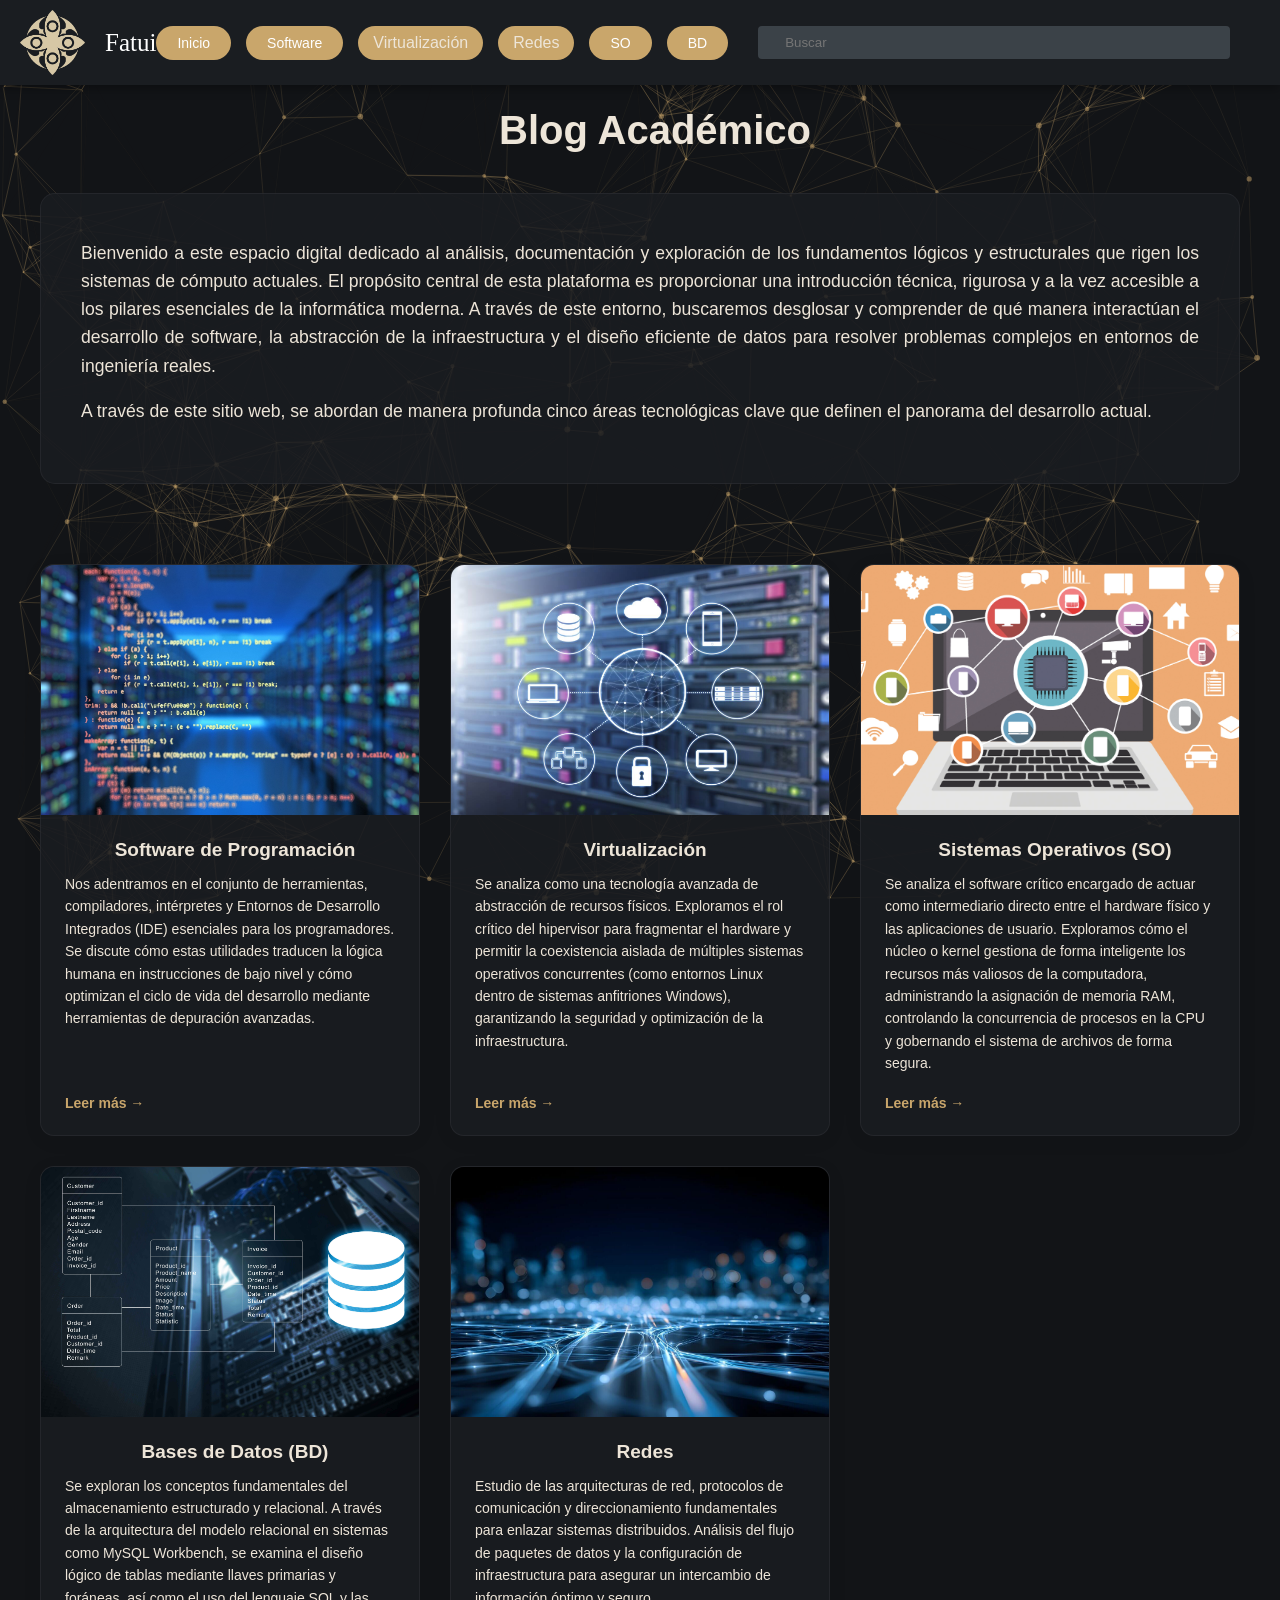
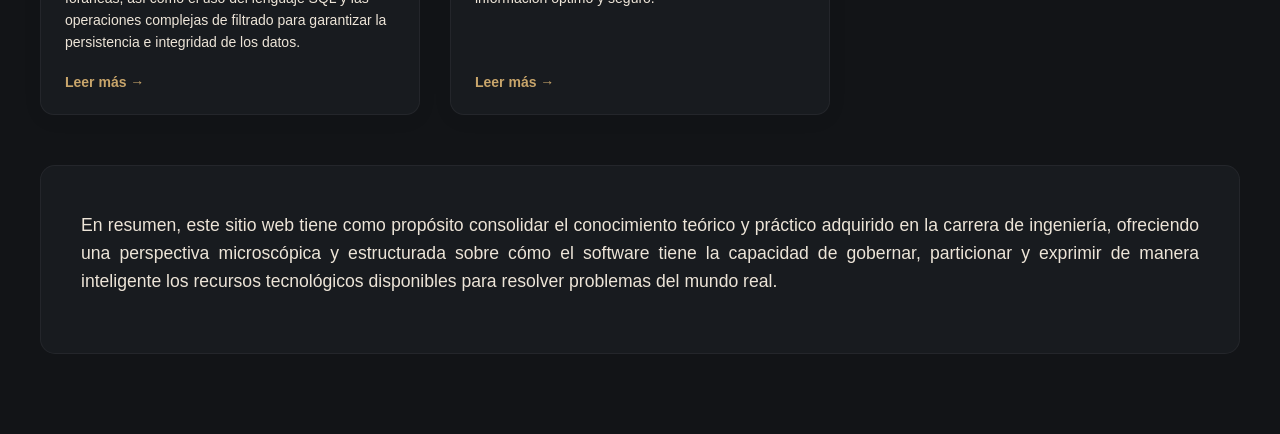
<file: index.html>
a<!DOCTYPE html>
<link rel="stylesheet" href="styles.css">
<script src="js/index.js"></script>
<html lang="es">
<head>
    <meta charset="UTF-8">
    <meta name="viewport" content="width=device-width, initial-scale=1.0">
    <title>Blog Académico</title>
</head>
<body>

     <div id="particles-js"></div>

    <nav class="navbar">
        <div class="nav-left">
            <div class="logo">
                <img src="img/logo1.png" alt="Logo">
            </div>
            <div class="user-name">
                <span>Fatui</span>
            </div>
        </div>

           <div class="nav-links">
    <a href="index.html" class="nav-btn">Inicio</a>
    <a href="software.html" class="nav-btn">Software</a>
    <a href="virtualizacion.html" class="btn-nav">Virtualización</a>
    <a href="redes.html" class="btn-nav">Redes</a>
    <a href="so.html" class="nav-btn">SO</a>
    <a href="bd.html" class="nav-btn">BD</a>
    
    
           </div>
        
        <div class="nav-center">
           <div class="search-container">
            <i class="fas fa-search"></i>
            <input type="text" placeholder="Buscar">
           </div>
           
    </nav>
    

    <main>
        <!-- Posibles temas,
         Software de Programación, SO, Virtualización, Bases de Datos -->
          <main class="Title">
            <div class="Title-container">
              <h1>Blog Académico</h1>
            </div>
          </main>

         <main class="Content">
            <div class="container">
              <p>
             Bienvenido a este espacio digital dedicado al análisis, documentación y exploración de los fundamentos lógicos y estructurales que rigen los sistemas de cómputo actuales. El propósito central de esta plataforma es proporcionar una introducción técnica, rigurosa y a la vez accesible a los pilares esenciales de la informática moderna. A través de este entorno, buscaremos desglosar y comprender de qué manera interactúan el desarrollo de software, la abstracción de la infraestructura y el diseño eficiente de datos para resolver problemas complejos en entornos de ingeniería reales.
              </p>

              <p>
                A través de este sitio web, se abordan de manera profunda cinco áreas tecnológicas clave que definen el panorama del desarrollo actual.
              </p>
              </div>
         </main>
                 
              <section class="contenedor-temas">
 
  
  <div class="grid-tarjetas">
    
    <div class="tarjeta">
      <div class="imagen-tarjeta bg-azul">
        <span class="numero">1</span>
        <img src="img/software_portada.jpg" alt="Software de Programación">
      </div>
      <div class="contenido-tarjeta">
        <h3>Software de Programación</h3>
        <p>Nos adentramos en el conjunto de herramientas, compiladores, intérpretes y Entornos de Desarrollo Integrados (IDE) esenciales para los programadores. Se discute cómo estas utilidades traducen la lógica humana en instrucciones de bajo nivel y cómo optimizan el ciclo de vida del desarrollo mediante herramientas de depuración avanzadas.</p>
        <a href="software.html" class="enlace-leer-mas">Leer más &rarr;</a>
      </div>
    </div>

    <div class="tarjeta">
      <div class="imagen-tarjeta bg-verde">
        <span class="numero">2</span>
        <img src="img/virtualizacion_portada.jpg" alt="Virtualización">
      </div>
      <div class="contenido-tarjeta">
        <h3>Virtualización</h3>
        <p>Se analiza como una tecnología avanzada de abstracción de recursos físicos. Exploramos el rol crítico del hipervisor para fragmentar el hardware y permitir la coexistencia aislada de múltiples sistemas operativos concurrentes (como entornos Linux dentro de sistemas anfitriones Windows), garantizando la seguridad y optimización de la infraestructura.</p>
        <a href="virtualizacion.html" class="enlace-leer-mas">Leer más &rarr;</a>
      </div>
    </div>

    <div class="tarjeta">
      <div class="imagen-tarjeta bg-morado">
        <span class="numero">3</span>
        <img src="img/so_portada.jpg" alt="Sistemas Operativos">
      </div>
      <div class="contenido-tarjeta">
        <h3>Sistemas Operativos (SO)</h3>
        <p>Se analiza el software crítico encargado de actuar como intermediario directo entre el hardware físico y las aplicaciones de usuario. Exploramos cómo el núcleo o kernel gestiona de forma inteligente los recursos más valiosos de la computadora, administrando la asignación de memoria RAM, controlando la concurrencia de procesos en la CPU y gobernando el sistema de archivos de forma segura.</p>
        <a href="so.html" class="enlace-leer-mas">Leer más &rarr;</a>
      </div>
    </div>

    <div class="tarjeta">
      <div class="imagen-tarjeta bg-naranja">
        <span class="numero">4</span>
        <img src="img/bd_portada.jpg" alt="Bases de Datos">
      </div>
      <div class="contenido-tarjeta">
        <h3>Bases de Datos (BD)</h3>
        <p>Se exploran los conceptos fundamentales del almacenamiento estructurado y relacional. A través de la arquitectura del modelo relacional en sistemas como MySQL Workbench, se examina el diseño lógico de tablas mediante llaves primarias y foráneas, así como el uso del lenguaje SQL y las operaciones complejas de filtrado para garantizar la persistencia e integridad de los datos.</p>
        <a href="bd.html" class="enlace-leer-mas">Leer más &rarr;</a>
      </div>
    </div>

    <div class="tarjeta">
      <div class="imagen-tarjeta bg-tejan">
        <span class="numero">5</span>
        <img src="img/redes_portada.jpg" alt="Redes y Conectividad">
      </div>
      <div class="contenido-tarjeta">
        <h3>Redes</h3>
        <p>Estudio de las arquitecturas de red, protocolos de comunicación y direccionamiento fundamentales para enlazar sistemas distribuidos. Análisis del flujo de paquetes de datos y la configuración de infraestructura para asegurar un intercambio de información óptimo y seguro.</p>
        <a href="redes.html" class="enlace-leer-mas">Leer más &rarr;</a>
      </div>
    </div>

  </div>
         <main class="Content">
            <div class="container">
  <p>
    En resumen, este sitio web tiene como propósito consolidar el conocimiento teórico y práctico adquirido en la carrera de ingeniería, ofreciendo una perspectiva microscópica y estructurada sobre cómo el software tiene la capacidad de gobernar, particionar y exprimir de manera inteligente los recursos tecnológicos disponibles para resolver problemas del mundo real.
  </p>
    </div>
         </main>
</section>
             </div>
         </main>
    </main>

           <script src="js/particles.min.js"></script>
           <script src="js/app.js"></script>

</body>
</html>
</file>
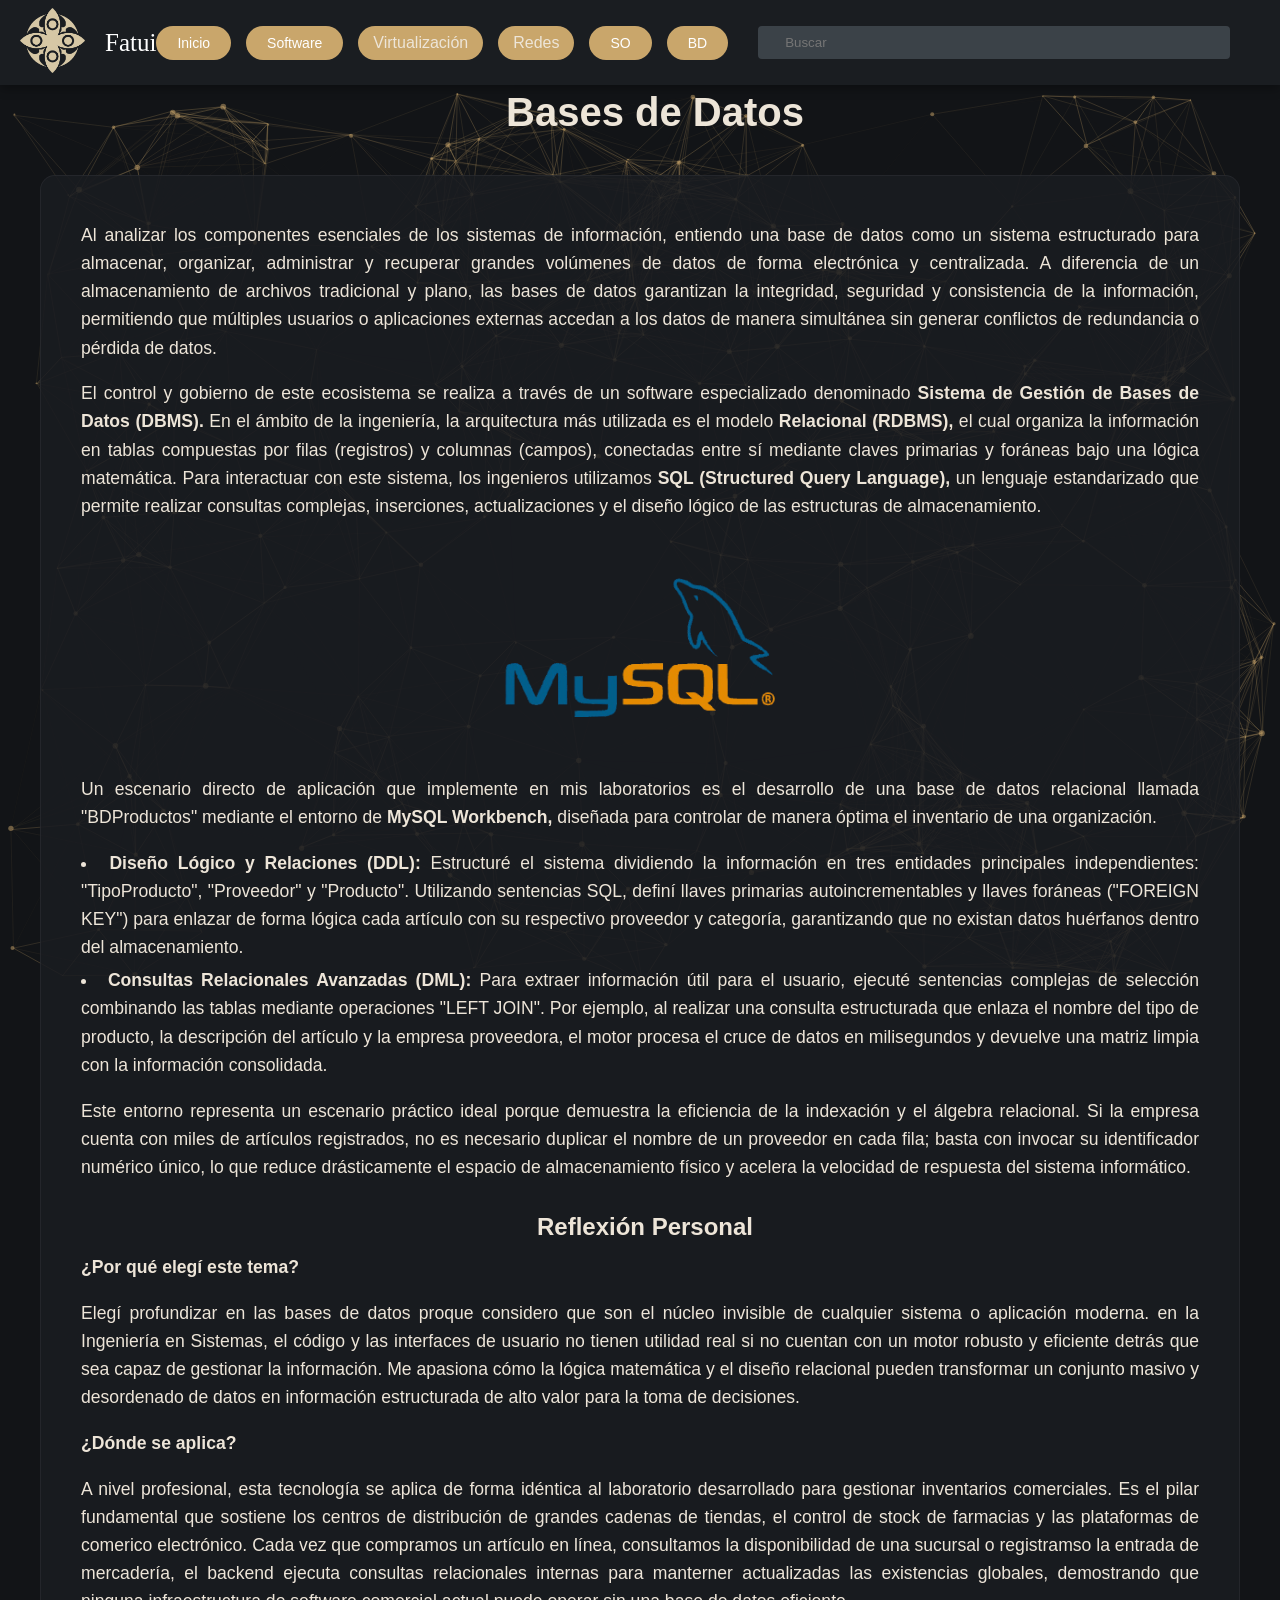
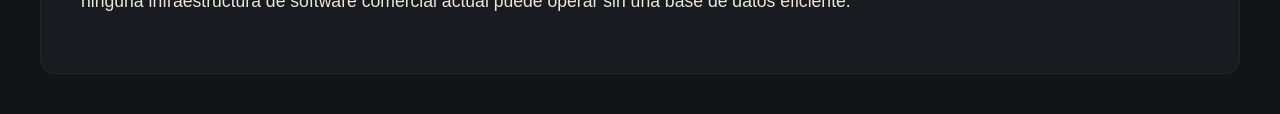
<file: bd.html>
<!DOCTYPE html>
<html lang="es">
<link rel="stylesheet" href="styles.css">
<script src="js/index.js"></script>
<head>
    <meta charset="UTF-8">
    <meta name="viewport" content="width=device-width, initial-scale=1.0">
    <title>Bases de Datos</title>
</head>
<body>
    
     <div id="particles-js"></div>

    <nav class="navbar">
        <div class="nav-left">
            <div class="logo">
                <img src="img/logo1.png" alt="Logo">
            </div>
            <div class="user-name">
                <span>Fatui</span>
            </div>
        </div>

           <div class="nav-links">
    <a href="index.html" class="nav-btn">Inicio</a>
    <a href="software.html" class="nav-btn">Software</a>
    <a href="virtualizacion.html" class="btn-nav">Virtualización</a>
    <a href="redes.html" class="btn-nav">Redes</a>
    <a href="so.html" class="nav-btn">SO</a>
    <a href="bd.html" class="nav-btn">BD</a>
    
    
        </div>
        
        <div class="nav-center">
           <div class="search-container">
            <i class="fas fa-search"></i>
            <input type="text" placeholder="Buscar">
        </div>
           
    </nav>
    <main>
        <main class="Title">
            <div class="Title-container-BD">
              <h1>Bases de Datos</h1>
            </div>
    </main>
        <main class="Content">
        <div class="container">
           <p>
            Al analizar los componentes esenciales de los sistemas de información, entiendo una base de datos como un sistema estructurado para almacenar, organizar, administrar y recuperar grandes volúmenes de datos de forma electrónica y centralizada. A diferencia de un almacenamiento de archivos tradicional y plano, las bases de datos garantizan la integridad, seguridad y consistencia de la información, permitiendo que múltiples usuarios o aplicaciones externas accedan a los datos de manera simultánea sin generar conflictos de redundancia o pérdida de datos.
           </p>
           <p>
            El control y gobierno de este ecosistema se realiza a través de un software especializado denominado <strong>Sistema de Gestión de Bases de Datos (DBMS).</strong> En el ámbito de la ingeniería, la arquitectura más utilizada es el modelo <strong>Relacional (RDBMS),</strong> el cual organiza la información en tablas compuestas por filas (registros) y columnas (campos), conectadas entre sí mediante claves primarias y foráneas bajo una lógica matemática. Para interactuar con este sistema, los ingenieros utilizamos <strong>SQL (Structured Query Language),</strong> un lenguaje estandarizado que permite realizar consultas complejas, inserciones, actualizaciones y el diseño lógico de las estructuras de almacenamiento.
               
               <div class="img_bd">
                        <img src="img/mysql.png" alt="Edit" class="logo-mysql">
                       
               </div>
            </p>

            <p>
               Un escenario directo de aplicación que implemente en mis laboratorios es el desarrollo de una base de datos relacional llamada "BDProductos" mediante el entorno de <strong>MySQL Workbench,</strong> diseñada para controlar de manera óptima el inventario de una organización.
            </p>

            <p>
                <li>
                    <strong>Diseño Lógico y Relaciones (DDL):</strong> Estructuré el sistema dividiendo la información en tres entidades principales independientes: "TipoProducto", "Proveedor" y "Producto". Utilizando sentencias SQL, definí llaves primarias autoincrementables y llaves foráneas ("FOREIGN KEY") para enlazar de forma lógica cada artículo con su respectivo proveedor y categoría, garantizando que no existan datos huérfanos dentro del almacenamiento.
                </li>

                <li>
                    <strong>Consultas Relacionales Avanzadas (DML):</strong> Para extraer información útil para el usuario, ejecuté sentencias complejas de selección combinando las tablas mediante operaciones "LEFT JOIN". Por ejemplo, al realizar una consulta estructurada que enlaza el nombre del tipo de producto, la descripción del artículo y la empresa proveedora, el motor procesa el cruce de datos en milisegundos y devuelve una matriz limpia con la información consolidada.
                </li>
            </p>

            <p>
                Este entorno representa un escenario práctico ideal porque demuestra la eficiencia de la indexación y el álgebra relacional. Si la empresa cuenta con miles de artículos registrados, no es necesario duplicar el nombre de un proveedor en cada fila; basta con invocar su identificador numérico único, lo que reduce drásticamente el espacio de almacenamiento físico y acelera la velocidad de respuesta del sistema informático.
            </p>

           <h3>Reflexión Personal</h3>
            <p>
                <strong>¿Por qué elegí este tema?</strong>
                 <p>
                    Elegí profundizar en las bases de datos proque considero que son el núcleo invisible de cualquier sistema o aplicación moderna. en la Ingeniería en Sistemas, el código y las interfaces de usuario no tienen utilidad real si no cuentan con un motor robusto y eficiente detrás que sea capaz de gestionar la información. Me apasiona cómo la lógica matemática y el diseño relacional pueden transformar un conjunto masivo y desordenado de datos en información estructurada de alto valor para la toma de decisiones.
                 </p>
            </p>

            <p>
                <strong>¿Dónde se aplica?</strong>
                 <p>
                    A nivel profesional, esta tecnología se aplica de forma idéntica al laboratorio desarrollado para gestionar inventarios comerciales. Es el pilar fundamental que sostiene los centros de distribución de grandes cadenas de tiendas, el control de stock de farmacias y las plataformas de comerico electrónico. Cada vez que compramos un artículo en línea, consultamos la disponibilidad de una sucursal o registramso la entrada de mercadería, el backend ejecuta consultas relacionales internas para manterner actualizadas las existencias globales, demostrando que ninguna infraestructura de software comercial actual puede operar sin una base de datos eficiente.
                 </p>
            </p>




         </div>
    </main>
    <script src="js/particles.min.js"></script>
    <script src="js/app.js"></script>
</body>
</html>
</file>
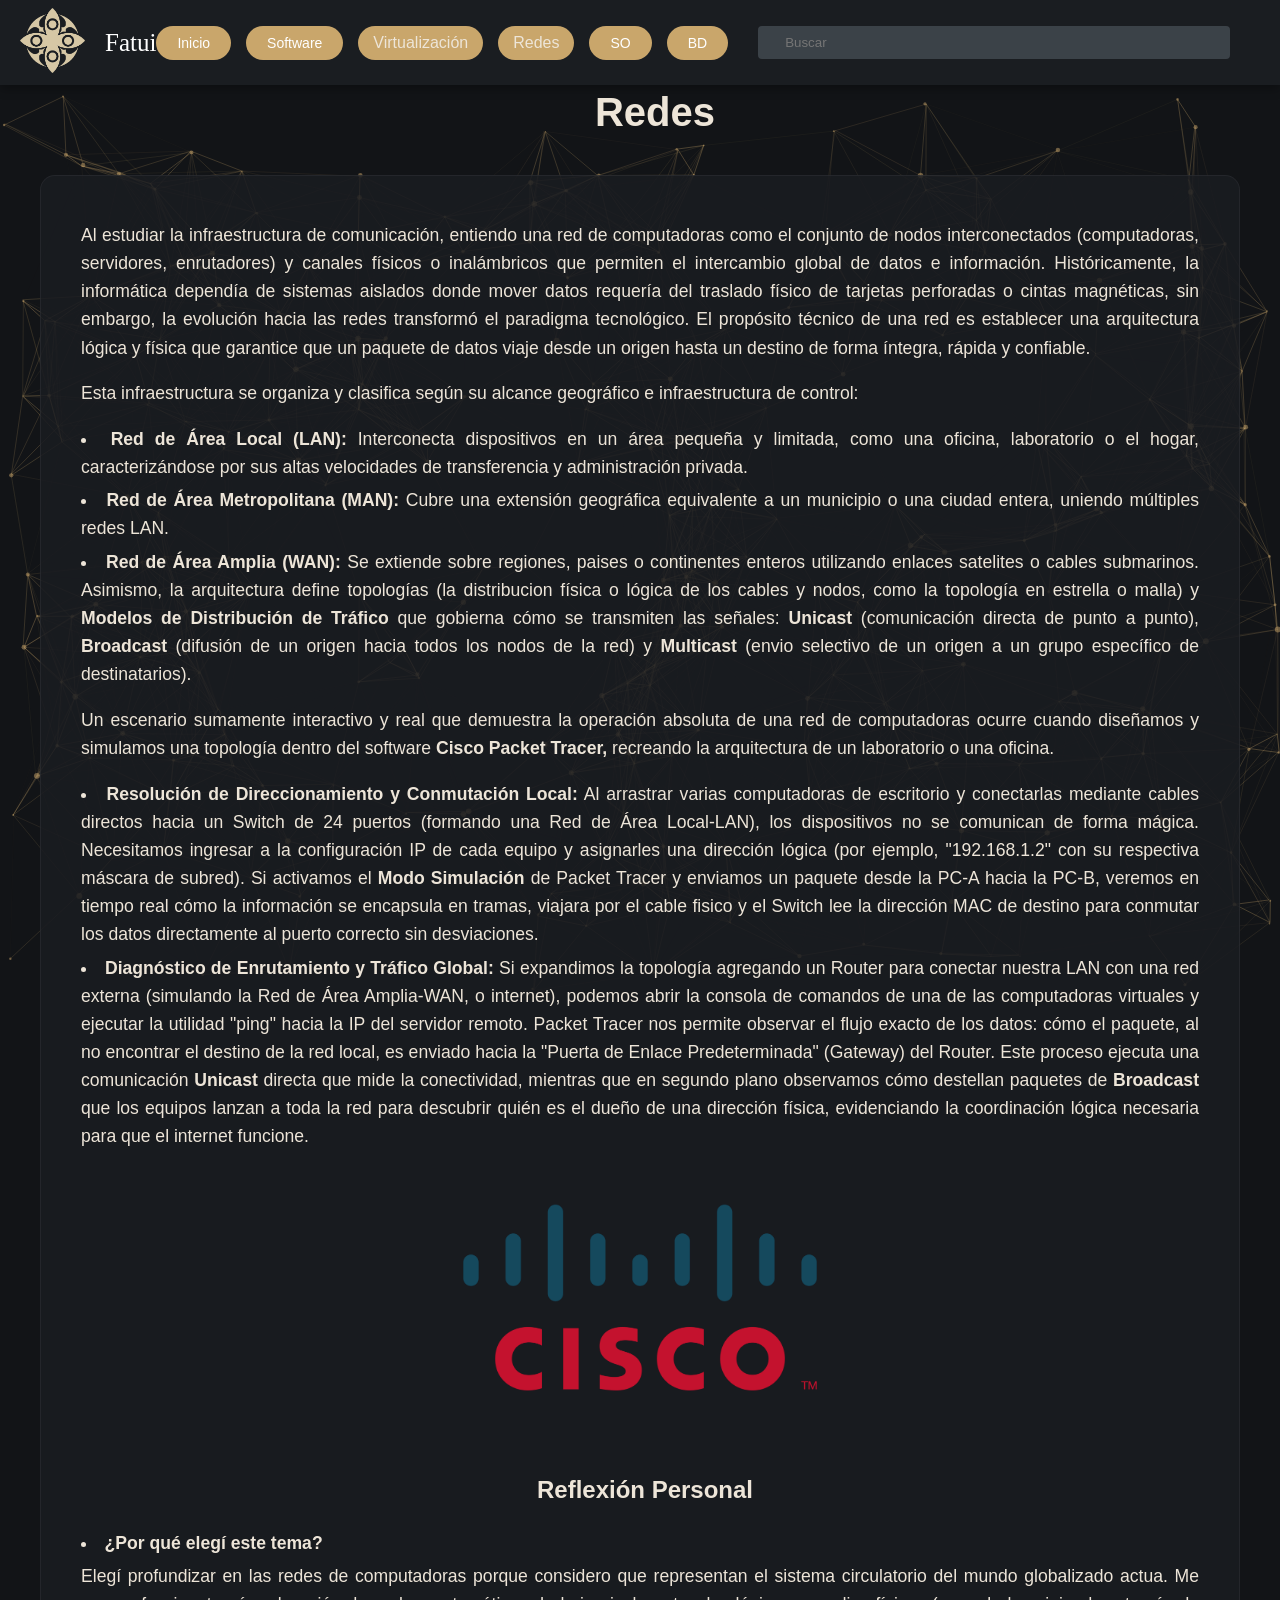
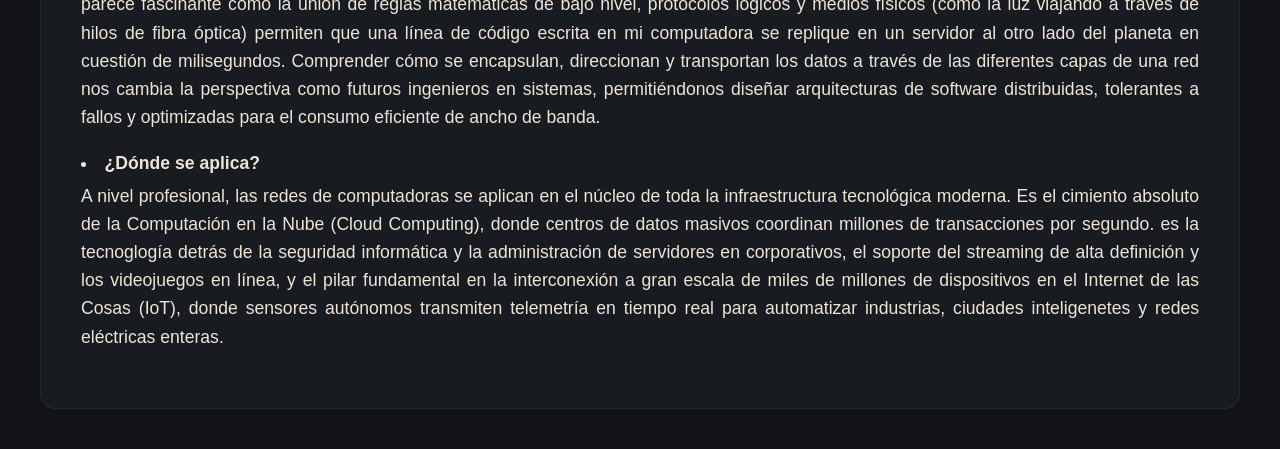
<file: redes.html>
<!DOCTYPE html>
<link rel="stylesheet" href="styles.css">
<script src="js/index.js"></script>
<html lang="es">
<head>
    <meta charset="UTF-8">
    <meta name="viewport" content="width=device-width, initial-scale=1.0">
    <title>Blog Académico</title>
</head>
<body>

     <div id="particles-js"></div>

    <nav class="navbar">
        <div class="nav-left">
            <div class="logo">
                <img src="img/logo1.png" alt="Logo">
            </div>
            <div class="user-name">
                <span>Fatui</span>
            </div>
        </div>

           <div class="nav-links">
    <a href="index.html" class="nav-btn">Inicio</a>
    <a href="software.html" class="nav-btn">Software</a>
    <a href="virtualizacion.html" class="btn-nav">Virtualización</a>
    <a href="redes.html" class="btn-nav">Redes</a>
    <a href="so.html" class="nav-btn">SO</a>
    <a href="bd.html" class="nav-btn">BD</a>
    
    
           </div>
        
        <div class="nav-center">
           <div class="search-container">
            <i class="fas fa-search"></i>
            <input type="text" placeholder="Buscar">
           </div>
           
    </nav>
         <main>

          <main class="Title">
            <div class="Title-container-redes">
              <h1>Redes</h1>
            </div>
          </main>

         <main class="Content">
            <div class="container">
                <p>
                    Al estudiar la infraestructura de comunicación, entiendo una red de computadoras como el conjunto de nodos interconectados (computadoras, servidores, enrutadores) y canales físicos o inalámbricos que permiten el intercambio global de datos e información. Históricamente, la informática dependía de sistemas aislados donde mover datos requería del traslado físico de tarjetas perforadas o cintas magnéticas, sin embargo, la evolución hacia las redes transformó el paradigma tecnológico. El propósito técnico de una red es establecer una arquitectura lógica y física que garantice que un paquete de datos viaje desde un origen hasta un destino de forma íntegra, rápida y confiable.
                    
                </p>

                <p>
                    Esta infraestructura se organiza y clasifica según su alcance geográfico e infraestructura de control:
                </p>

                <p>
                    <li>
                        <strong>Red de Área Local (LAN):</strong> Interconecta dispositivos en un área pequeña y limitada, como una oficina, laboratorio o el hogar, caracterizándose por sus altas velocidades de transferencia y administración privada.
                    </li>

                    <li>
                        <strong>Red de Área Metropolitana (MAN):</strong> Cubre una extensión geográfica equivalente a un municipio o una ciudad entera, uniendo múltiples redes LAN.
                    </li>

                    <li>
                        <strong>Red de Área Amplia (WAN):</strong> Se extiende sobre regiones, paises o continentes enteros utilizando enlaces satelites o cables submarinos. Asimismo, la arquitectura define topologías (la distribucion física o lógica de los cables y nodos, como la topología en estrella o malla) y <strong>Modelos de Distribución de Tráfico</strong> que gobierna cómo se transmiten las señales: <strong> Unicast</strong> (comunicación directa de punto a punto), <strong>Broadcast</strong> (difusión de un origen hacia todos los nodos de la red) y <strong>Multicast</strong> (envio selectivo de un origen a un grupo específico de destinatarios).
                    </li>
                </p>

                <p>
                    Un escenario sumamente interactivo y real que demuestra la operación absoluta de una red de computadoras ocurre cuando diseñamos y simulamos una topología dentro del software <strong>Cisco Packet Tracer,</strong> recreando la arquitectura de un laboratorio o una oficina.
                </p>

                <p>
                    <li>
                        <strong>Resolución de Direccionamiento y Conmutación Local:</strong> Al arrastrar varias computadoras de escritorio y conectarlas mediante cables directos hacia un Switch de 24 puertos (formando una Red de Área Local-LAN), los dispositivos no se comunican de forma mágica. Necesitamos ingresar a la configuración IP de cada equipo y asignarles una dirección lógica (por ejemplo, "192.168.1.2" con su respectiva máscara de subred). Si activamos el <strong>Modo Simulación</strong> de Packet Tracer y enviamos un paquete desde la PC-A hacia la PC-B, veremos en tiempo real cómo la información se encapsula en tramas, viajara por el cable fisico y el Switch lee la dirección MAC de destino para conmutar los datos directamente al puerto correcto sin desviaciones.
                    </li>

                    <li>
                        <strong>Diagnóstico de Enrutamiento y Tráfico Global:</strong> Si expandimos la topología agregando un Router para conectar nuestra LAN con una red externa (simulando la Red de Área Amplia-WAN, o internet), podemos abrir la consola de comandos de una de las computadoras virtuales y ejecutar la utilidad "ping" hacia la IP del servidor remoto. Packet Tracer nos permite observar el flujo exacto de los datos: cómo el paquete, al no encontrar el destino de la red local, es enviado hacia la "Puerta de Enlace Predeterminada" (Gateway) del Router. Este proceso ejecuta una comunicación <strong>Unicast</strong> directa que mide la conectividad, mientras que en segundo plano observamos cómo destellan paquetes de <strong>Broadcast</strong> que los equipos lanzan a toda la red para descubrir quién es el dueño de una dirección física, evidenciando la coordinación lógica necesaria para que el internet funcione.
                    </li>

             <div class="img_redes">
                        <img src="img/cisco.png" alt="Edit" class="logo-cisco">
                       
               </div>
                </p>

                 <h3>Reflexión Personal</h3>

                     <p>
                        <li>
                        <strong>¿Por qué elegí este tema?</strong>
                       </li>
                      <p>
                        Elegí profundizar en las redes de computadoras porque considero que representan el sistema circulatorio del mundo globalizado actua. Me parece fascinante cómo la unión de reglas matemáticas de bajo nivel, protocolos lógicos y medios físicos (como la luz viajando a través de hilos de fibra óptica) permiten que una línea de código escrita en mi computadora se replique en un servidor al otro lado del planeta en cuestión de milisegundos. Comprender cómo se encapsulan, direccionan y transportan los datos a través de las diferentes capas de una red nos cambia la perspectiva como futuros ingenieros en sistemas, permitiéndonos diseñar arquitecturas de software distribuidas, tolerantes a fallos y optimizadas para el consumo eficiente de ancho de banda.
                      </p>
                     </p>

                     <p>
                        <li>
                            <strong>¿Dónde se aplica?</strong>
                        </li>
                         <p>
                            A nivel profesional, las redes de computadoras se aplican en el núcleo de toda la infraestructura tecnológica moderna. Es el cimiento absoluto de la Computación en la Nube (Cloud Computing), donde centros de datos masivos coordinan millones de transacciones por segundo. es la tecnoglogía detrás de la seguridad informática y la administración de servidores en corporativos, el soporte del streaming de alta definición y los videojuegos en línea, y el pilar fundamental en la interconexión a gran escala de miles de millones de dispositivos en el Internet de las Cosas (IoT), donde sensores autónomos transmiten telemetría en tiempo real para automatizar industrias, ciudades inteligenetes y redes eléctricas enteras.
                         </p>
                     </p>




             </div>
         </main>
    </main>
               <script src="js/particles.min.js"></script>
           <script src="js/app.js"></script>

</body>
</html>
</file>
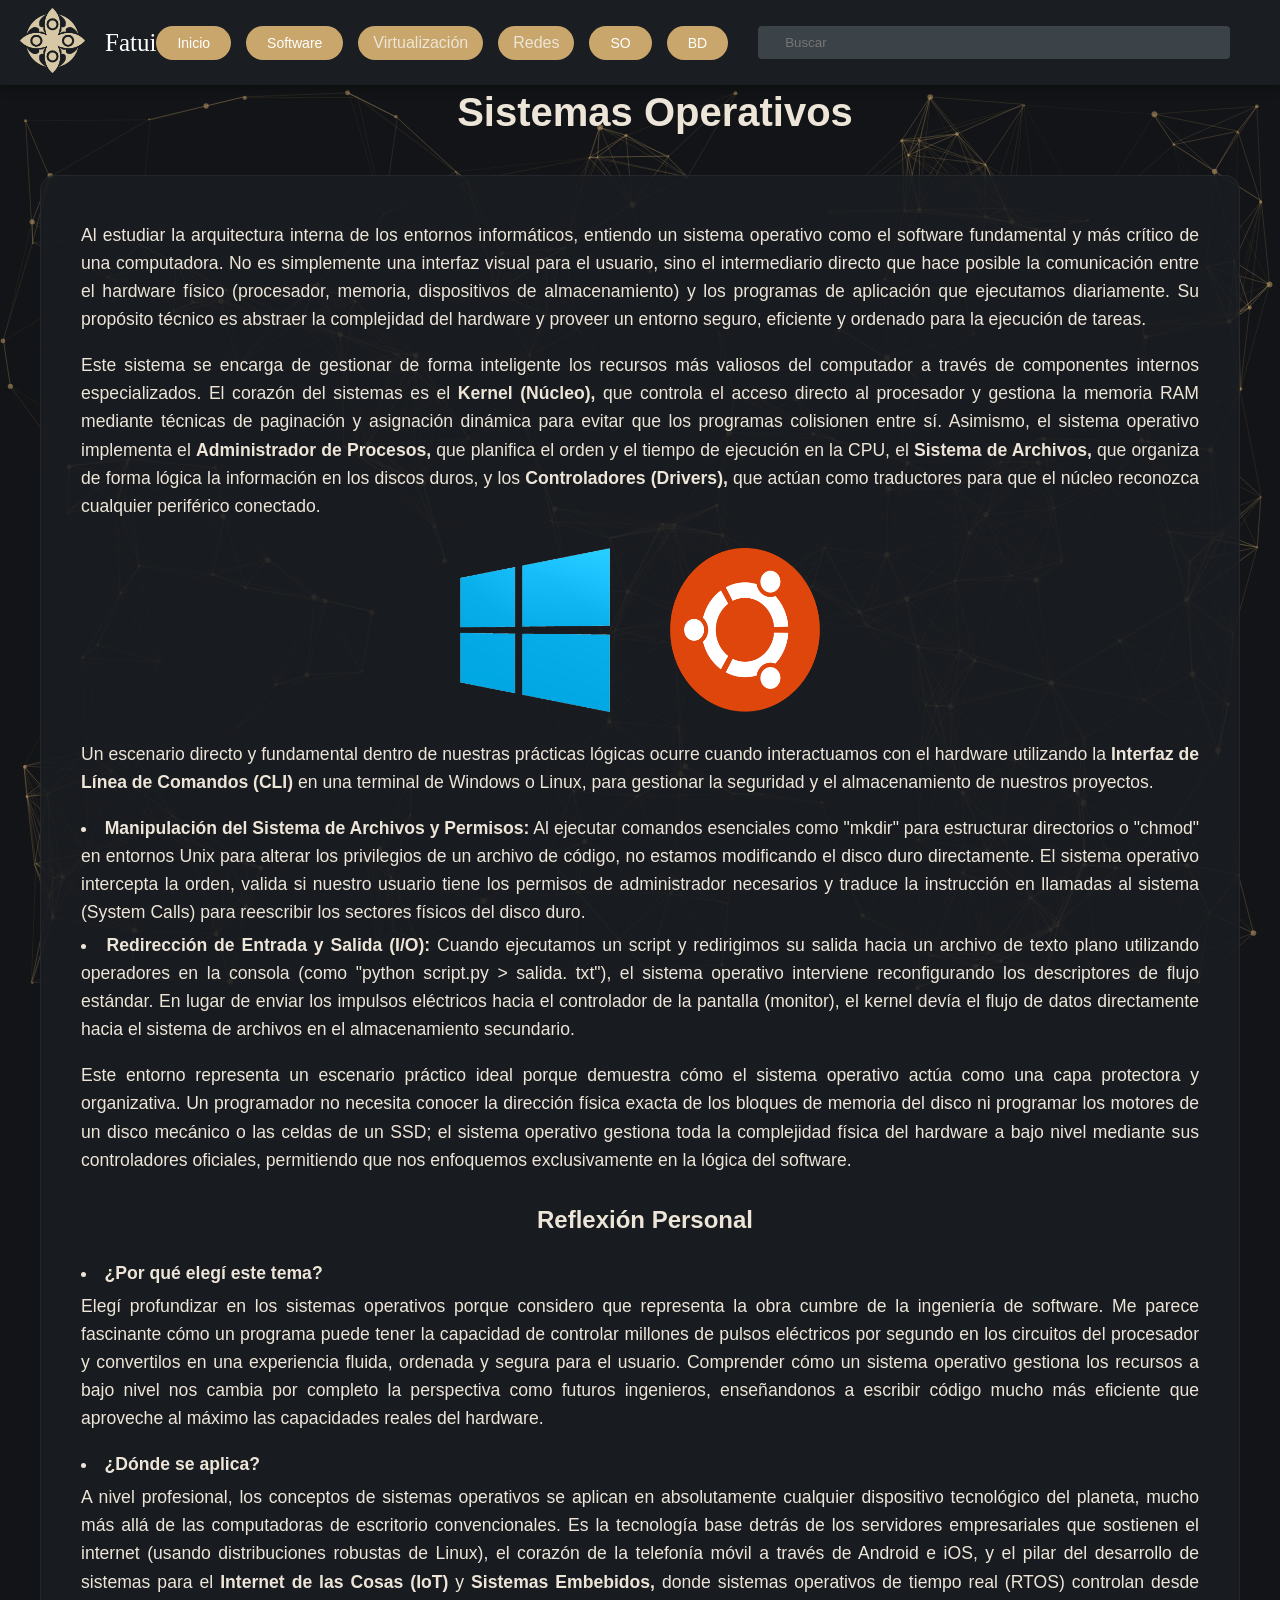
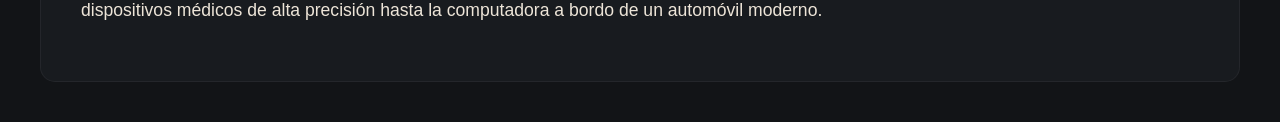
<file: so.html>
<!DOCTYPE html>
<html lang="es">
<link rel="stylesheet" href="styles.css">
<script src="js/index.js"></script>
<head>
    <meta charset="UTF-8">
    <meta name="viewport" content="width=device-width, initial-scale=1.0">
    <title>Sistemas Operativos</title>
</head>
<body>
    
     <div id="particles-js"></div>

    <nav class="navbar">
        <div class="nav-left">
            <div class="logo">
                <img src="img/logo1.png" alt="Logo">
            </div>
            <div class="user-name">
                <span>Fatui</span>
            </div>
        </div>

           <div class="nav-links">
    <a href="index.html" class="nav-btn">Inicio</a>
    <a href="software.html" class="nav-btn">Software</a>
    <a href="virtualizacion.html" class="btn-nav">Virtualización</a>
    <a href="redes.html" class="btn-nav">Redes</a>
    <a href="so.html" class="nav-btn">SO</a>
    <a href="bd.html" class="nav-btn">BD</a>
    
    
        </div>
        
        <div class="nav-center">
           <div class="search-container">
            <i class="fas fa-search"></i>
            <input type="text" placeholder="Buscar">
        </div>
           
    </nav>
    <main>
        <main class="Title">
            <div class="Title-container-so">
              <h1>Sistemas Operativos</h1>
            </div>
    </main>
        <main class="Content">
        <div class="container">
            <p>
                Al estudiar la arquitectura interna de los entornos informáticos, entiendo un sistema operativo como el software fundamental y más crítico de una computadora. No es simplemente una interfaz visual para el usuario, sino el intermediario directo que hace posible la comunicación entre el hardware físico (procesador, memoria, dispositivos de almacenamiento) y los programas de aplicación que ejecutamos diariamente. Su propósito técnico es abstraer la complejidad del hardware y proveer un entorno seguro, eficiente y ordenado para la ejecución de tareas.
            </p>
            
            <p>
                Este sistema se encarga de gestionar de forma inteligente los recursos más valiosos del computador a través de componentes internos especializados. El corazón del sistemas es el <strong>Kernel (Núcleo),</strong> que controla el acceso directo al procesador y gestiona la memoria RAM mediante técnicas de paginación y asignación dinámica para evitar que los programas colisionen entre sí. Asimismo, el sistema operativo implementa el <strong>Administrador de Procesos,</strong> que planifica el orden y el tiempo de ejecución en la CPU, el <strong>Sistema de Archivos,</strong> que organiza de forma lógica la información en los discos duros, y los <strong>Controladores (Drivers),</strong> que actúan como traductores para que el núcleo reconozca cualquier periférico conectado.

               <div class="img_so">
                        <img src="img/windows.png" alt="Edit" class="logo-windows">
                        <img src="img/ubuntu.png" alt="Inter" class="logo-ubuntu">
               </div>


            </p>

            <p>
                Un escenario directo y fundamental dentro de nuestras prácticas lógicas ocurre cuando interactuamos con el hardware utilizando la <strong>Interfaz de Línea de Comandos (CLI)</strong> en una terminal de Windows o Linux, para gestionar la seguridad y el almacenamiento de nuestros proyectos.
            </p>

            <p>
                <li>
                    <strong>Manipulación del Sistema de Archivos y Permisos:</strong> Al ejecutar comandos esenciales como "mkdir" para estructurar directorios o "chmod" en entornos Unix para alterar los privilegios de un archivo de código, no estamos modificando el disco duro directamente. El sistema operativo intercepta la orden, valida si nuestro usuario tiene los permisos de administrador necesarios y traduce la instrucción en llamadas al sistema (System Calls) para reescribir los sectores físicos del disco duro.
                </li>

                <li>
                    <strong>Redirección de Entrada y Salida (I/O):</strong> Cuando ejecutamos un script y redirigimos su salida hacia un archivo de texto plano utilizando operadores en la consola (como "python script.py > salida. txt"), el sistema operativo interviene reconfigurando los descriptores de flujo estándar. En lugar de enviar los impulsos eléctricos hacia el controlador de la pantalla (monitor), el kernel devía el flujo de datos directamente hacia el sistema de archivos en el almacenamiento secundario.
                </li>
            </p>

            <p>
                Este entorno representa un escenario práctico ideal porque demuestra cómo el sistema operativo actúa como una capa protectora y organizativa. Un programador no necesita conocer la dirección física exacta de los bloques de memoria del disco ni programar los motores de un disco mecánico o las celdas de un SSD; el sistema operativo gestiona toda la complejidad física del hardware a bajo nivel mediante sus controladores oficiales, permitiendo que nos enfoquemos exclusivamente en la lógica del software.
            </p>

                <h3>Reflexión Personal</h3>

                <p>
                    <li>
                        <strong>¿Por qué elegí este tema?</strong>
                    </li>
                      <p>
                        Elegí profundizar en los sistemas operativos porque considero que representa la obra cumbre de la ingeniería de software. Me parece fascinante cómo un programa puede tener la capacidad de controlar millones de pulsos eléctricos por segundo en los circuitos del procesador y convertilos en una experiencia fluida, ordenada y segura para el usuario. Comprender cómo un sistema operativo gestiona los recursos a bajo nivel nos cambia por completo la perspectiva como futuros ingenieros, enseñandonos a escribir código mucho más eficiente que aproveche al máximo las capacidades reales del hardware.
                      </p>
                </p>

                <p>
                    <li>
                        <strong>¿Dónde se aplica?</strong>
                    </li>
                       <p>
                        A nivel profesional, los conceptos de sistemas operativos se aplican en absolutamente cualquier dispositivo tecnológico del planeta, mucho más allá de las computadoras de escritorio convencionales. Es la tecnología base detrás de los servidores empresariales que sostienen el internet (usando distribuciones robustas de Linux), el corazón de la telefonía móvil a través de Android e iOS, y el pilar del desarrollo de sistemas para el <strong>Internet de las Cosas (IoT)</strong> y <strong>Sistemas Embebidos,</strong> donde sistemas operativos de tiempo real (RTOS) controlan desde dispositivos médicos de alta precisión hasta la computadora a bordo de un automóvil moderno.
                       </p>
                </p>






        </div>
    </main>

    <script src="js/particles.min.js"></script>
    <script src="js/app.js"></script>
</body>
</html>
</file>
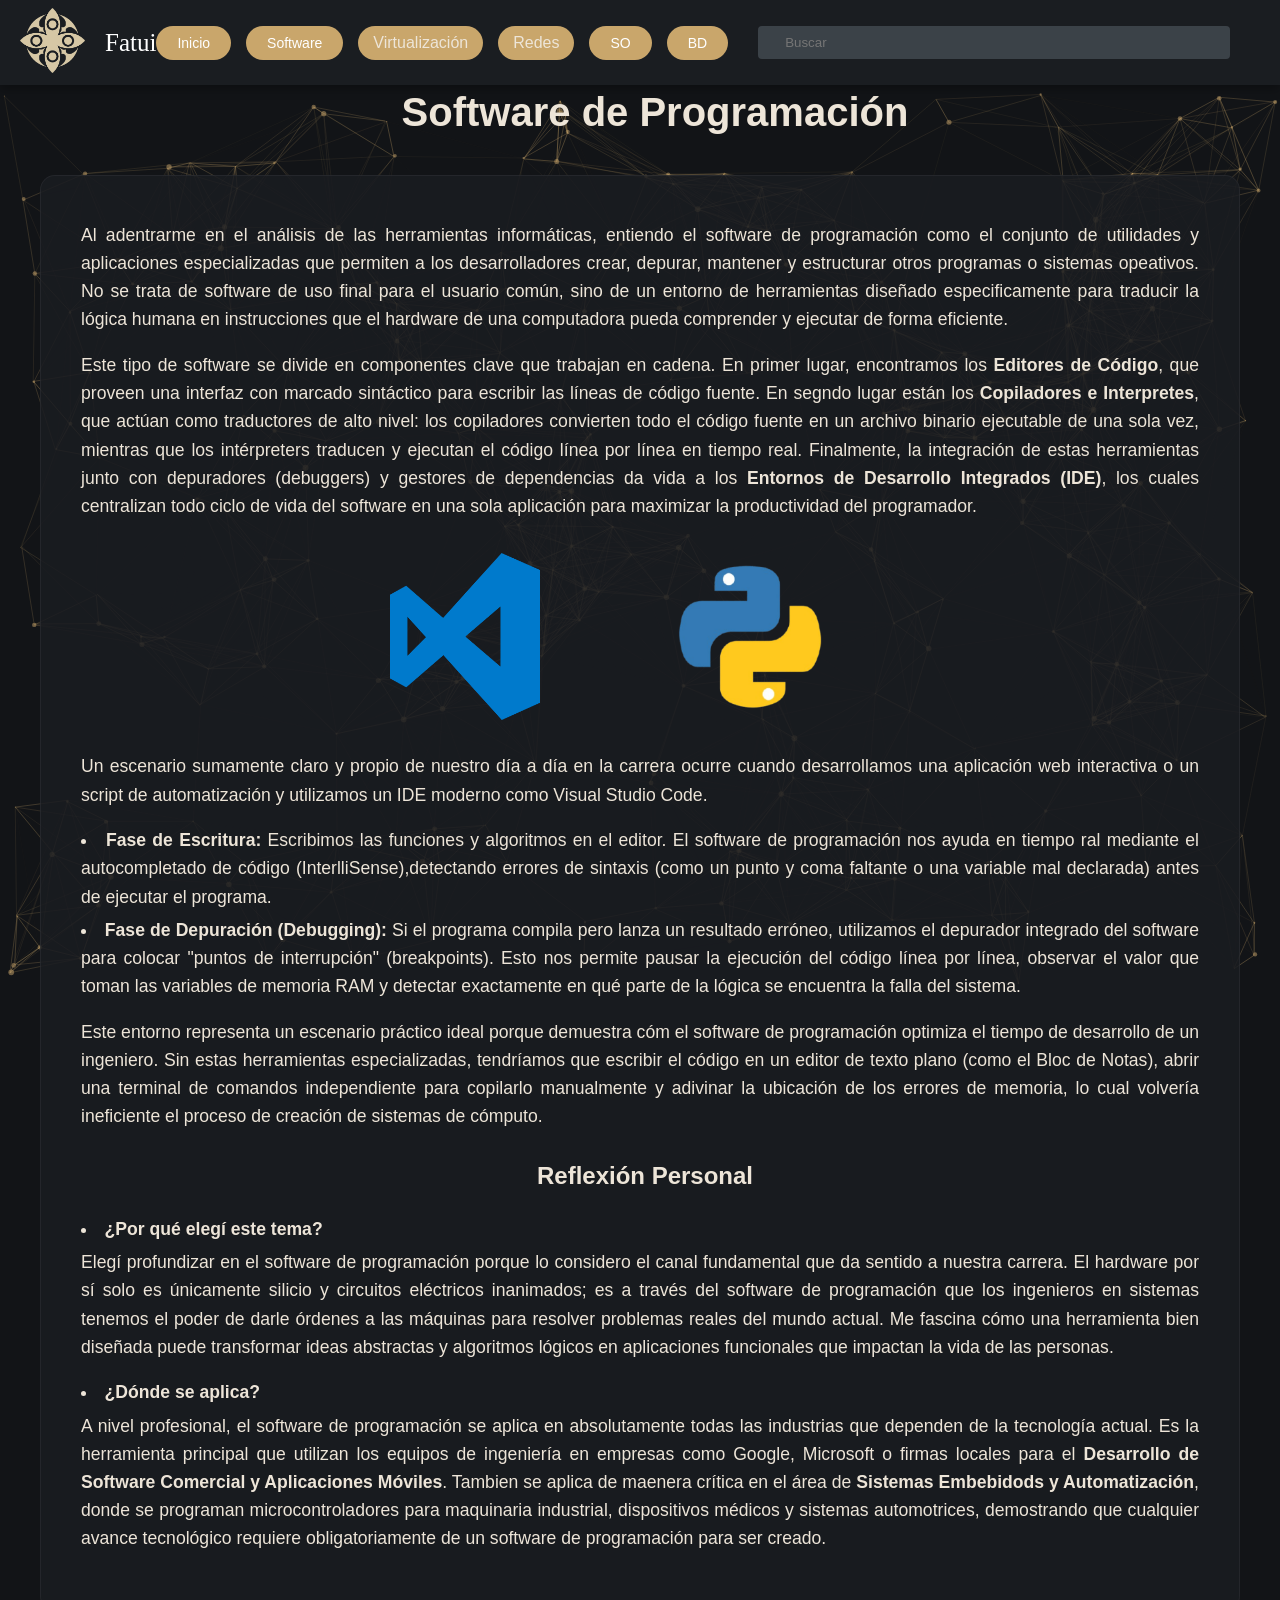
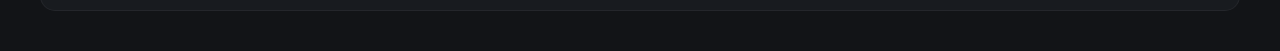
<file: software.html>
<!DOCTYPE html>
<html lang="es">
<link rel="stylesheet" href="styles.css">
<script src="js/index.js"></script>
<head>
    <meta charset="UTF-8"
    <meta name="viewport" content="width=device-width, initial-scale=1.0">
  
    <title>Software</title>
</head>
<body>
    
     <div id="particles-js"></div>

    <nav class="navbar">
        <div class="nav-left">
            <div class="logo">
                <img src="img/logo1.png" alt="Logo">
            </div>
            <div class="user-name">
                <span>Fatui</span>
            </div>
        </div>

           <div class="nav-links">
    <a href="index.html" class="nav-btn">Inicio</a>
    <a href="software.html" class="nav-btn">Software</a>
    <a href="virtualizacion.html" class="btn-nav">Virtualización</a>
    <a href="redes.html" class="btn-nav">Redes</a>
    <a href="so.html" class="nav-btn">SO</a>
    <a href="bd.html" class="nav-btn">BD</a>
    
    
        </div>
        
        <div class="nav-center">
           <div class="search-container">
            <i class="fas fa-search"></i>
            <input type="text" placeholder="Buscar">
        </div>
           
    </nav>
    <main>
        <main class="Title">
            <div class="Title-container-software">
              <h1>Software de Programación</h1>
            </div>
    </main>
        <main class="Content">
        <div class="container">
           <p>
             Al adentrarme en el análisis de las herramientas informáticas, entiendo el software de programación como el conjunto de utilidades y aplicaciones especializadas que permiten a los desarrolladores crear, depurar, mantener y estructurar otros programas o sistemas opeativos. No se trata de software de uso final para el usuario común, sino de un entorno de herramientas diseñado especificamente para traducir la lógica humana en instrucciones que el hardware de una computadora pueda comprender y ejecutar de forma eficiente.
           </p>

           <p>
            Este tipo de software se divide en componentes clave que trabajan en cadena. En primer lugar, encontramos los <strong>Editores de Código</strong>, que proveen una interfaz con marcado sintáctico para escribir las líneas de código fuente. En segndo lugar están los <strong>Copiladores e Interpretes</strong>, que actúan como traductores de alto nivel: los copiladores convierten todo el código fuente en un archivo binario ejecutable de una sola vez, mientras que los intérpreters traducen y ejecutan el código línea por línea en tiempo real. Finalmente, la integración de estas herramientas junto con depuradores (debuggers) y gestores de dependencias da vida a los <strong>Entornos de Desarrollo Integrados (IDE)</strong>, los cuales centralizan todo ciclo de vida del software en una sola aplicación para maximizar la productividad del programador.


                    <div class="img_software">
                        <img src="img/vscode.png" alt="Edit" class="logo-vscode">
                        <img src="img/python.png" alt="Inter" class="logo-python">
                     </div>
           </p>
           
           <p>
             Un escenario sumamente claro y propio de nuestro día a día en la carrera ocurre cuando desarrollamos una aplicación web interactiva o un script de automatización y utilizamos un IDE moderno como Visual Studio Code.
           </p>
           
           <p>
             <li>
                <strong>Fase de Escritura:</strong> Escribimos las funciones y algoritmos en el editor. El software de programación nos ayuda en tiempo ral mediante el autocompletado de código (InterlliSense),detectando errores de sintaxis (como un punto y coma faltante o una variable mal declarada) antes de ejecutar el programa.
             </li>

             <li>
                <strong>Fase de Depuración (Debugging):</strong> Si el programa compila pero lanza un resultado erróneo, utilizamos el depurador integrado del software para colocar "puntos de interrupción" (breakpoints). Esto nos permite pausar la ejecución del código línea por línea, observar el valor que toman las variables de memoria RAM y detectar exactamente en qué parte de la lógica se encuentra la falla del sistema.
             </li>
           </p>
           
           <p>
             Este entorno representa un escenario práctico ideal porque demuestra cóm el software de programación optimiza el tiempo de desarrollo de un ingeniero. Sin estas herramientas especializadas, tendríamos que escribir el código en un editor de texto plano (como el Bloc de Notas), abrir una terminal de comandos independiente para copilarlo manualmente y adivinar la ubicación de los errores de memoria, lo cual volvería ineficiente el proceso de creación de sistemas de cómputo.
           </p>

           <h3>Reflexión Personal</h3>

           <p>
            <li>
                <strong>¿Por qué elegí este tema?</strong>
                <p>
                    Elegí profundizar en el software de programación porque lo considero el canal fundamental que da sentido a nuestra carrera. El hardware por sí solo es únicamente silicio y circuitos eléctricos inanimados; es a través del software de programación que los ingenieros en sistemas tenemos el poder de darle órdenes a las máquinas para resolver problemas reales del mundo actual. Me fascina cómo una herramienta bien diseñada puede transformar ideas abstractas y algoritmos lógicos en aplicaciones funcionales que impactan la vida de las personas.
                </p>
            </li>

            <li>
                <strong>¿Dónde se aplica?</strong>
                <p>
                    A nivel profesional, el software de programación se aplica en absolutamente todas las industrias que dependen de la tecnología actual. Es la herramienta principal que utilizan los equipos de ingeniería en empresas como Google, Microsoft o firmas locales para el <strong> Desarrollo de Software Comercial y Aplicaciones Móviles</strong>. Tambien se aplica de maenera crítica en el área de <strong> Sistemas Embebidods y Automatización</strong>, donde se programan microcontroladores para maquinaria industrial, dispositivos médicos y sistemas automotrices, demostrando que cualquier avance tecnológico requiere obligatoriamente de un software de programación para ser creado.
                </p>
            </li>
           </p>




        </div>
    </main>
    <script src="js/particles.min.js"></script>
    <script src="js/app.js"></script>
</body>
</html>
</file>
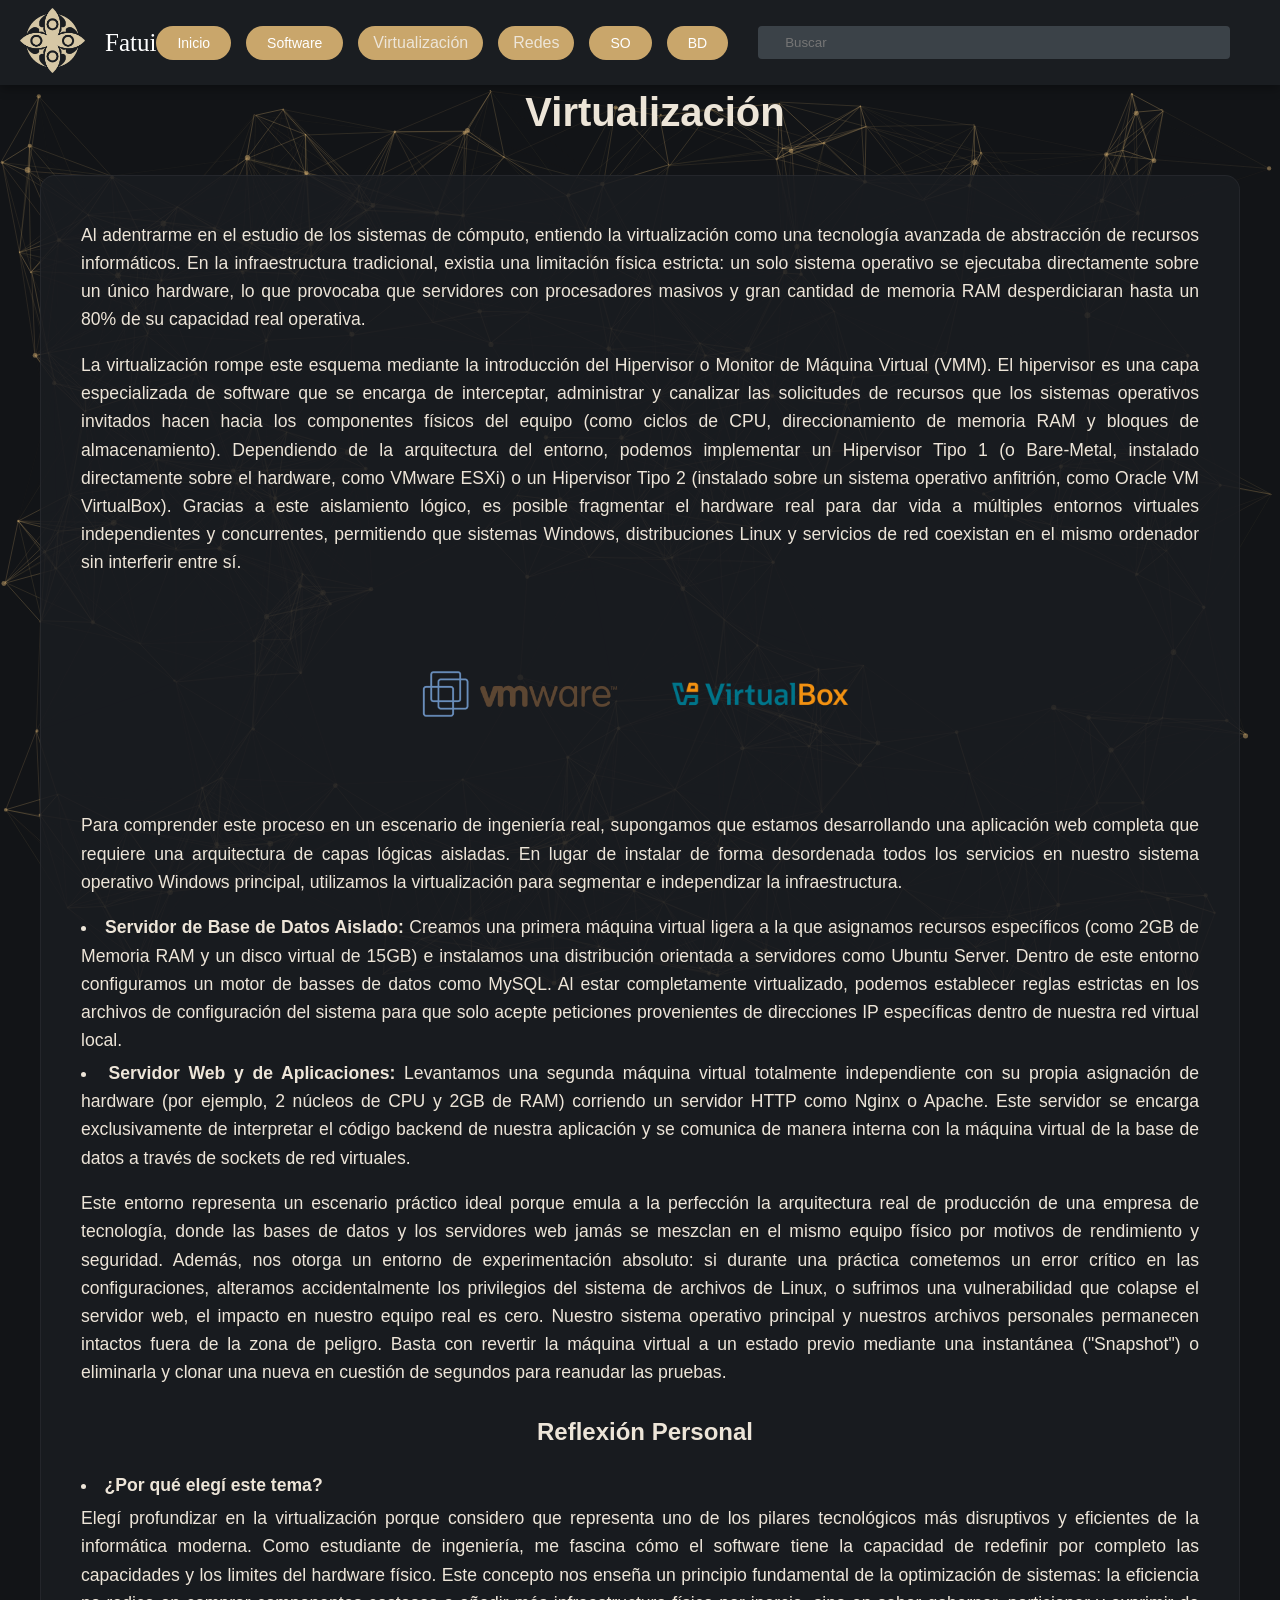
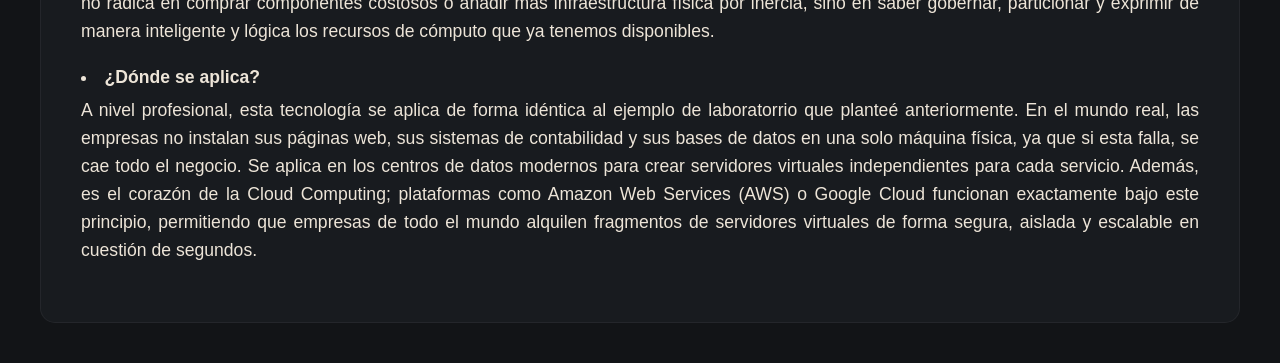
<file: virtualizacion.html>
<!DOCTYPE html>
<html lang="es">
<link rel="stylesheet" href="styles.css">
<script src="js/index.js"></script>
<head>
    <meta charset="UTF-8">
    <meta name="viewport" content="width=device-width, initial-scale=1.0">
    <title>Virtualización</title>
</head>
<body>
    
     <div id="particles-js"></div>

    <nav class="navbar">
        <div class="nav-left">
            <div class="logo">
                <img src="img/logo1.png" alt="Logo">
            </div>
            <div class="user-name">
                <span>Fatui</span>
            </div>
        </div>

           <div class="nav-links">
    <a href="index.html" class="nav-btn">Inicio</a>
    <a href="software.html" class="nav-btn">Software</a>
    <a href="virtualizacion.html" class="btn-nav">Virtualización</a>
    <a href="redes.html" class="btn-nav">Redes</a>
    <a href="so.html" class="nav-btn">SO</a>
    <a href="bd.html" class="nav-btn">BD</a>
    
    
           </div>
        
        <div class="nav-center">
           <div class="search-container">
            <i class="fas fa-search"></i>
            <input type="text" placeholder="Buscar">
           </div>
           
    </nav>


    <main>
        <main class="Title">
            <div class="Title-container-virtualizacion">
              <h1>Virtualización</h1>
            </div>
    </main>

         <main class="Content">
            <div class="container">
              <p>
                 Al adentrarme en el estudio de los sistemas de cómputo, entiendo la virtualización como una tecnología avanzada de abstracción de recursos informáticos. En la infraestructura tradicional, existia una limitación física estricta: un solo sistema operativo se ejecutaba directamente sobre un único hardware, lo que provocaba que servidores con procesadores masivos y gran cantidad de memoria RAM desperdiciaran hasta un 80% de su capacidad real operativa.
              </p>
              <p>
                 La virtualización rompe este esquema mediante la introducción del Hipervisor o Monitor de Máquina Virtual (VMM). El hipervisor es una capa especializada de software que se encarga de interceptar, administrar y canalizar las solicitudes de recursos que los sistemas operativos invitados hacen hacia los componentes físicos del equipo (como ciclos de CPU, direccionamiento de memoria RAM y bloques de almacenamiento). Dependiendo de la arquitectura del entorno, podemos implementar un Hipervisor Tipo 1 (o Bare-Metal, instalado directamente sobre el hardware, como VMware ESXi) o un Hipervisor Tipo 2 (instalado sobre un sistema operativo anfitrión, como Oracle VM VirtualBox). Gracias a este aislamiento lógico, es posible fragmentar el hardware real para dar vida a múltiples entornos virtuales independientes y concurrentes, permitiendo que sistemas Windows, distribuciones Linux y servicios de red coexistan en el mismo ordenador sin interferir entre sí.

                     <div class="img_virtual">
                        <img src="img/vmware.png" alt="Tipo1" class="logo-vmware">
                        <img src="img/virtualbox.png" alt="Tipo2" class="logo-virtualbox">
                     </div>

              </p>
              
              <p>
                 Para comprender este proceso en un escenario de ingeniería real, supongamos que estamos desarrollando una aplicación web completa que requiere una arquitectura de capas lógicas aisladas. En lugar de instalar de forma desordenada todos los servicios en nuestro sistema operativo Windows principal, utilizamos la virtualización para segmentar e independizar la infraestructura. 
              </p>
                <p>
                    <li>
                        <strong>Servidor de Base de Datos Aislado: </strong> Creamos una primera máquina virtual ligera a la que asignamos recursos específicos (como 2GB de Memoria RAM y un disco virtual de 15GB) e instalamos una distribución orientada a servidores como Ubuntu Server. Dentro de este entorno configuramos un motor de basses de datos como MySQL. Al estar completamente virtualizado, podemos establecer reglas estrictas en los archivos de configuración del sistema para que solo acepte peticiones provenientes de direcciones IP específicas dentro de nuestra red virtual local.
                    </li>
                    <li>
                        <strong>Servidor Web y de Aplicaciones:</strong> Levantamos una segunda máquina virtual totalmente independiente con su propia asignación de hardware (por ejemplo, 2 núcleos de CPU y 2GB de RAM) corriendo un servidor HTTP como Nginx o Apache. Este servidor se encarga exclusivamente de interpretar el código backend de nuestra aplicación y se comunica de manera interna con la máquina virtual de la base de datos a través de sockets de red virtuales.
                    </li>
                </p>
            <p>
                 Este entorno representa un escenario práctico ideal porque emula a la perfección la arquitectura real de producción de una empresa de tecnología, donde las bases de datos y los servidores web jamás se meszclan en el mismo equipo físico por motivos de rendimiento y seguridad. Además, nos otorga un entorno de experimentación absoluto: si durante una práctica cometemos un error crítico en las configuraciones, alteramos accidentalmente los privilegios del sistema de archivos de Linux, o sufrimos una vulnerabilidad que colapse el servidor web, el impacto en nuestro equipo real es cero. Nuestro sistema operativo principal y nuestros archivos personales permanecen intactos fuera de la zona de peligro. Basta con revertir la máquina virtual a un estado previo mediante una instantánea ("Snapshot") o eliminarla y clonar una nueva en cuestión de segundos para reanudar las pruebas.
            </p>

              <h3>Reflexión Personal</h3>

              <p>
                <li>
                    <strong>¿Por qué elegí este tema?</strong>
                    <p>
                       Elegí profundizar en la virtualización porque considero que representa uno de los pilares tecnológicos más disruptivos y eficientes de la informática moderna. Como estudiante de ingeniería, me fascina cómo el software tiene la capacidad de redefinir por completo las capacidades y los limites del hardware físico. Este concepto nos enseña un principio fundamental de la optimización de sistemas: la eficiencia no radica en comprar componentes costosos o añadir más infraestructura física por inercia, sino en saber gobernar, particionar y exprimir de manera inteligente y lógica los recursos de cómputo que ya tenemos disponibles. 
                    </p>
                </li>
                
                <li>
                    <strong>¿Dónde se aplica?</strong>
                    <p>
                       A nivel profesional, esta tecnología se aplica de forma idéntica al ejemplo de laboratorrio que planteé anteriormente. En el mundo real, las empresas no instalan sus páginas web, sus sistemas de contabilidad y sus bases de datos en una solo máquina física, ya que si esta falla, se cae todo el negocio. Se aplica en los centros de datos modernos para crear servidores virtuales independientes para cada servicio. Además, es el corazón de la Cloud Computing; plataformas como Amazon Web Services (AWS) o Google Cloud funcionan exactamente bajo este principio, permitiendo que empresas de todo el mundo alquilen fragmentos de servidores virtuales de forma segura, aislada y escalable en cuestión de segundos.
                    </p>
                </li>
                
                
              </p>

            </div>
          </main>





    <script src="js/particles.min.js"></script>
    <script src="js/app.js"></script>
</body>
</html>
</file>
<file: styles.css>
h1 {
    Color: #ede5d8;
    text-align:center;
    font-size: 2.5rem;
    text-indent: 30px;
    font-family: Arial, Helvetica, sans-serif;
    margin-bottom: 5px;
}
h2 {
    Color: #ede5d8;
    text-align:center;
    font-size: 2.0rem;
    text-indent: 20px;
    font-family: Arial, Helvetica, sans-serif;
    margin-bottom: 5px;
}
h3   {
    Color: #ede5d8;
    text-align:center;
    font-size: 1.5rem;
    text-indent: 10px;
    font-family: Arial, Helvetica, sans-serif;
    margin-bottom: 5px;
}

body {
    margin: 0;
    font-family: 'Segoe UI', sans-serif;
    background-color: #121417;
    color :#ede5d8
}
p{ 
    line-height: 1.6;
    font-size: 1.1rem;
    margin-top: 5px;
}
li {
    line-height: 1.6;
    font-size: 1.1rem;
    margin-top: 5px;
}
img {
    text-align: left ;
    width: 65px;
    max-width: 100%;
    height: auto;
}
.Title-container {
    max-width: 900px;
    margin: 0 auto;
    padding: 0 20px;
    text-align: left;
    margin-top: 90px;
}

.Title-container-virtualizacion {
    max-width: 900px;
    margin: 0 auto;
    padding: 0 20px;
    text-align: center;
    margin-top: 90px;
}

.Title-container-software {
    max-width: 900px;
    margin: 0 auto;
    padding: 0 20px;
    text-align: center;
    margin-top: 90px;
}

.Title-container-BD {
    max-width: 900px;
    margin: 0 auto;
    padding: 0 20px;
    text-align: center;
    margin-top: 90px;
}

.Title-container-so {
    max-width: 900px;
    margin: 0 auto;
    padding: 0 20px;
    text-align: center;
    margin-top: 90px;
}

.Title-container-redes {
    max-width: 900px;
    margin: 0 auto;
    padding: 0 20px;
    text-align: center;
    margin-top: 90px;
}



.navbar {
    display: flex;
    justify-content: space-between;
    align-items: center;
    background-color: #1a1d21;
    color: white;
    padding: 10px 20px;
    height: 85px;

    position: fixed; 
    top: 0;
    width: 100%;
    box-sizing: border-box;
    z-index: 1000;
    transition: background-color 0.6s cubic-bezier(0.4, 0, 0.2, 1);
    box-shadow: 0 4px 10px rgba(0, 0, 0, 0.3);
}
.navbar.scrolled {
    background-color: #121417;
}

.user-name {
    display: flex;
    align-items: center;
    gap: 8px;
    font-size: 25px;
    font-family: 'Times New Roman', Times, serif;
}
.nav-left {
    display: flex;
    align-items: center;
    gap: 20px;
}
.nav-center {
    flex-grow: 1;
    max-width: 500px;
    margin: 0 30px;
}
.nav-right {
    display: flex;
    align-items: center;
    gap: 15px;
}
.search-container {
    background-color: #3b4248;
    display: flex;
    align-items: center;
    padding: 8px 15px;
    border-radius: 4px;
}
.search-container input {
    border: none;
    background: transparent;
    color: white;
    outline: none;
    width: 100px;
    margin-left: 10px;

    transition: background-color 0.6s cubic-bezier(0.4, 0, 0.2, 1);
}
.search-container.scrolled {
    background-color: #303539;
}

.nav-links {
    display: flex;
    gap: 15px; 
    justify-content: center;
}

.nav-btn {
    color: white;
    text-decoration: none;
    font-family: 'Segoe UI', sans-serif;
    font-size: 14px;
    
    padding: 8px 20px;         
    background-color: #c9a66b;  
    border-radius: 20px;       
    
    border: 1px solid transparent; 
    transition: all 0.3s ease;  
}

.nav-btn:hover {
    background-color: #4e565e;  
    border-color: #666;        
    cursor: pointer;
}

.nav-btn:active {
    transform: scale(0.95);     
    background-color: #222;    
}

.container {
    
    max-width: 1200px; 
    margin: 40px auto;
    padding: 40px;
    
    color: #ede5d8;
    text-align: justify;
    background: rgba(26, 29, 33, 0.85);  
    border-radius: 15px;
    border: 1px solid rgba(255, 255, 255, 0.05);
    line-height: 1.8;
    position: relative;
    z-index: 1;
    box-sizing: border-box;
}

mark {
    background-color: #ffd700;
    color: black;
    font-weight: inherit; 
    padding: 0;           
    border: none;         
    display: inline;
}

#particles-js {
    position: fixed;
    width: 100%;
    height: 100vh;
    z-index: -1; 
}

.btn-nav {
    text-decoration: none; 
    color: #ede5d8;       
    padding: 8px 15px;
    background-color: #c9a66b; 
    border-radius: 20px;
    transition: background 0.3s ease;
}

.btn-nav:hover {
    background-color: #e5c38a; 
}


.img_virtual, .img_software, .img_bd, .img_so, .img_redes {
    text-align: center;
    gap: 40px;
    display: flex;   
    justify-content: center;
    flex-wrap: wrap;   
}

.logo-vmware {
    width: 200px; 
    height: auto;  
    max-width: 100%;
}

.logo-virtualbox {
    width: 200px;
    height: auto;
    max-width: 100%;
}

.logo-vscode {
    padding: 15px;
    width: 150px; 
    height: auto;  
    max-width: 100%;
}

.logo-python {
    padding: 15px;
    width: 280px;
    height: auto;
    max-width: 100%;
}

.logo-mysql {
    padding: 40px;
    width: 380px; 
    height: auto;  
    max-width: 100%;
}

.logo-windows {
    padding: 10px;
    width: 150px; 
    height: auto;  
    max-width: 100%;
}

.logo-ubuntu {
    padding: 10px;
    width: 150px;
    height: auto;
    max-width: 100%;
}

.logo-cisco {
    padding: 40px;
    width: 380px; 
    height: auto;  
    max-width: 100%;
}



@media (max-width: 790px) { 
    .navbar {
        height: auto;         
        min-height: 60px;
        flex-wrap: wrap;     
        padding: 15px 0px;
    }
    .nav-center {
        flex: 1 1 100%;    
        max-width: 96%;
        margin: 10px 0 5px 0; 
        order: 3;  
    }
    .search-container {
        width: 99%;          
    }
    .search-container input {
        width: 100%;      
    }
    .nav-links {
        justify-content:left;
        gap: 20px;          
        flex-wrap: wrap;
    }
    
    .Title-container, .Title-container-virtualizacion, .Title-container-software, .Title-container-BD, .Title-container-so, .Title-container-redes {
        margin-top: 200px;
    }
}

@media (max-width: 480px) {

    nav, .navbar, header {
        position: -webkit-sticky !important;
        position: sticky !important;
        top: 0;
        z-index: 1000;
        width: 100%;
        padding: 6px 12px !important; 
        display: flex !important;
        flex-direction: column !important;
        gap: 6px !important;
        box-sizing: border-box;
    }

    .brand-container, .logo-section { 
        display: flex !important;
        justify-content: center !important;
        align-items: center !important;
        gap: 8px !important;
        width: 100%;
    }

    .brand-container img, .logo-section img {
        height: 32px !important; 
        width: auto !important;
    }

    .brand-container span, .logo-section h1 {
        font-size: 1.4rem !important;
        color: #ffffff !important;
        margin: 0 !important;
    }

    
    .nav-links, .botones-container, nav div:has(a) {
        display: flex !important;
        flex-wrap: wrap !important;
        justify-content: center !important;
        gap: 6px !important;
        width: 100%;
        margin: 0 auto !important;
    }

    .nav-links a, .botones-container a, nav a {
        padding: 4px 10px !important; 
        font-size: 0.8rem !important;
        min-width: 55px !important;
    }

    
    .search-box, .buscar-container, nav input[type="text"] {
        width: 100% !important;
        max-width: 100% !important;
        margin: 10 !important;
        box-sizing: border-box;
    }

    nav input[type="text"] {
        width: 90% !important;
        padding: 5px 70px !important; 
        height: 4px !important;
        border-radius: 4px !important;
        font-size: 0.85rem !important;
    }

   
    .Title-container, .Title-container-virtualizacion, .Title-container-software, .Title-container-BD, .Title-container-so, .Title-container-redes {
        margin-top: 60px;
    }
}

a {
    color: #ede5d8;
    text-decoration: none;
}


.contenedor-temas {
  font-family:Arial, Helvetica, sans-serif;
  max-width: 1200px;
  margin: 0 auto;
  padding: 40px 20px;
}

.titulo-seccion {
  font-size: 28px;
  color: #ede5d8;
  text-align: center;
  margin-bottom: 40px;
  font-weight: 700;
}


.grid-tarjetas {
  display: grid;
  grid-template-columns: repeat(auto-fit, minmax(320px, 1fr));
  gap: 30px;
  justify-content: center;
  margin-bottom: 50px;
}


.tarjeta {
  background-color:  rgba(26, 29, 33, 0.85);
  border-radius: 14px;
  overflow: hidden;
  box-shadow: 0 4px 20px rgba(0, 0, 0, 0.06);
  border: 1px solid rgba(255, 255, 255, 0.05);
  display: flex;
  flex-direction: column;
  transition: transform 0.25s ease, box-shadow 0.25s ease;
}

.tarjeta:hover {
  transform: translateY(-5px);
  box-shadow: 0 8px 30px rgba(0, 0, 0, 0.12);
}


.imagen-tarjeta {
  width: 100%;       
  max-width: 600px;  
  overflow: hidden;  
}


.imagen-tarjeta img {
  width: 100%;       
  height: 250px;     
  object-fit: cover; 
  display: block;
}

.numero {
  position: absolute;
  top: 15px;
  left: 15px;
  background-color: rgba(255, 255, 255, 0.25);
  color: #ffffff;
  width: 30px;
  height: 30px;
  border-radius: 50%;
  display: flex;
  align-items: center;
  justify-content: center;
  font-weight: bold;
  font-size: 14px;
  z-index: 10;
}


.bg-azul        { background-color: #0f172a; }
.bg-verde       { background-color: #065f46; }
.bg-morado      { background-color: #5b21b6; }
.bg-naranja     { background-color: #ea580c; }
.bg-tejan       { background-color: #0369a1; }


.contenido-tarjeta {
  padding: 24px;
  display: flex;
  flex-direction: column;
  flex-grow: 1;
}

.contenido-tarjeta h3 {
  margin: 0 0 12px 0;
  font-size: 19px;
  color: #ede5d8;
  font-weight: 600;
}

.contenido-tarjeta p {
  margin: 0 0 20px 0;
  font-size: 14px;
  color: #ede5d8;
  line-height: 1.6;
  flex-grow: 1; 
}


.enlace-leer-mas {
  color: #c9a66b;
  text-decoration: none;
  font-weight: 600;
  font-size: 14px;
  align-self: flex-start;
  transition: color 0.2s ease;
}

.enlace-leer-mas:hover {
  text-decoration: underline;
  color: #c9a66b;
}

.enlace-leer-mas:visited {
  color: #c9a66b; 
}


.texto-resumen {
  font-size: 15px;
  color: #ede5d8;
  line-height: 1.7;
  text-align: center;
  max-width: 850px;
  margin: 40px auto 0 auto;
  padding: 20px;
  border-top: 1px solid #e2e8f0;
}
</file>
